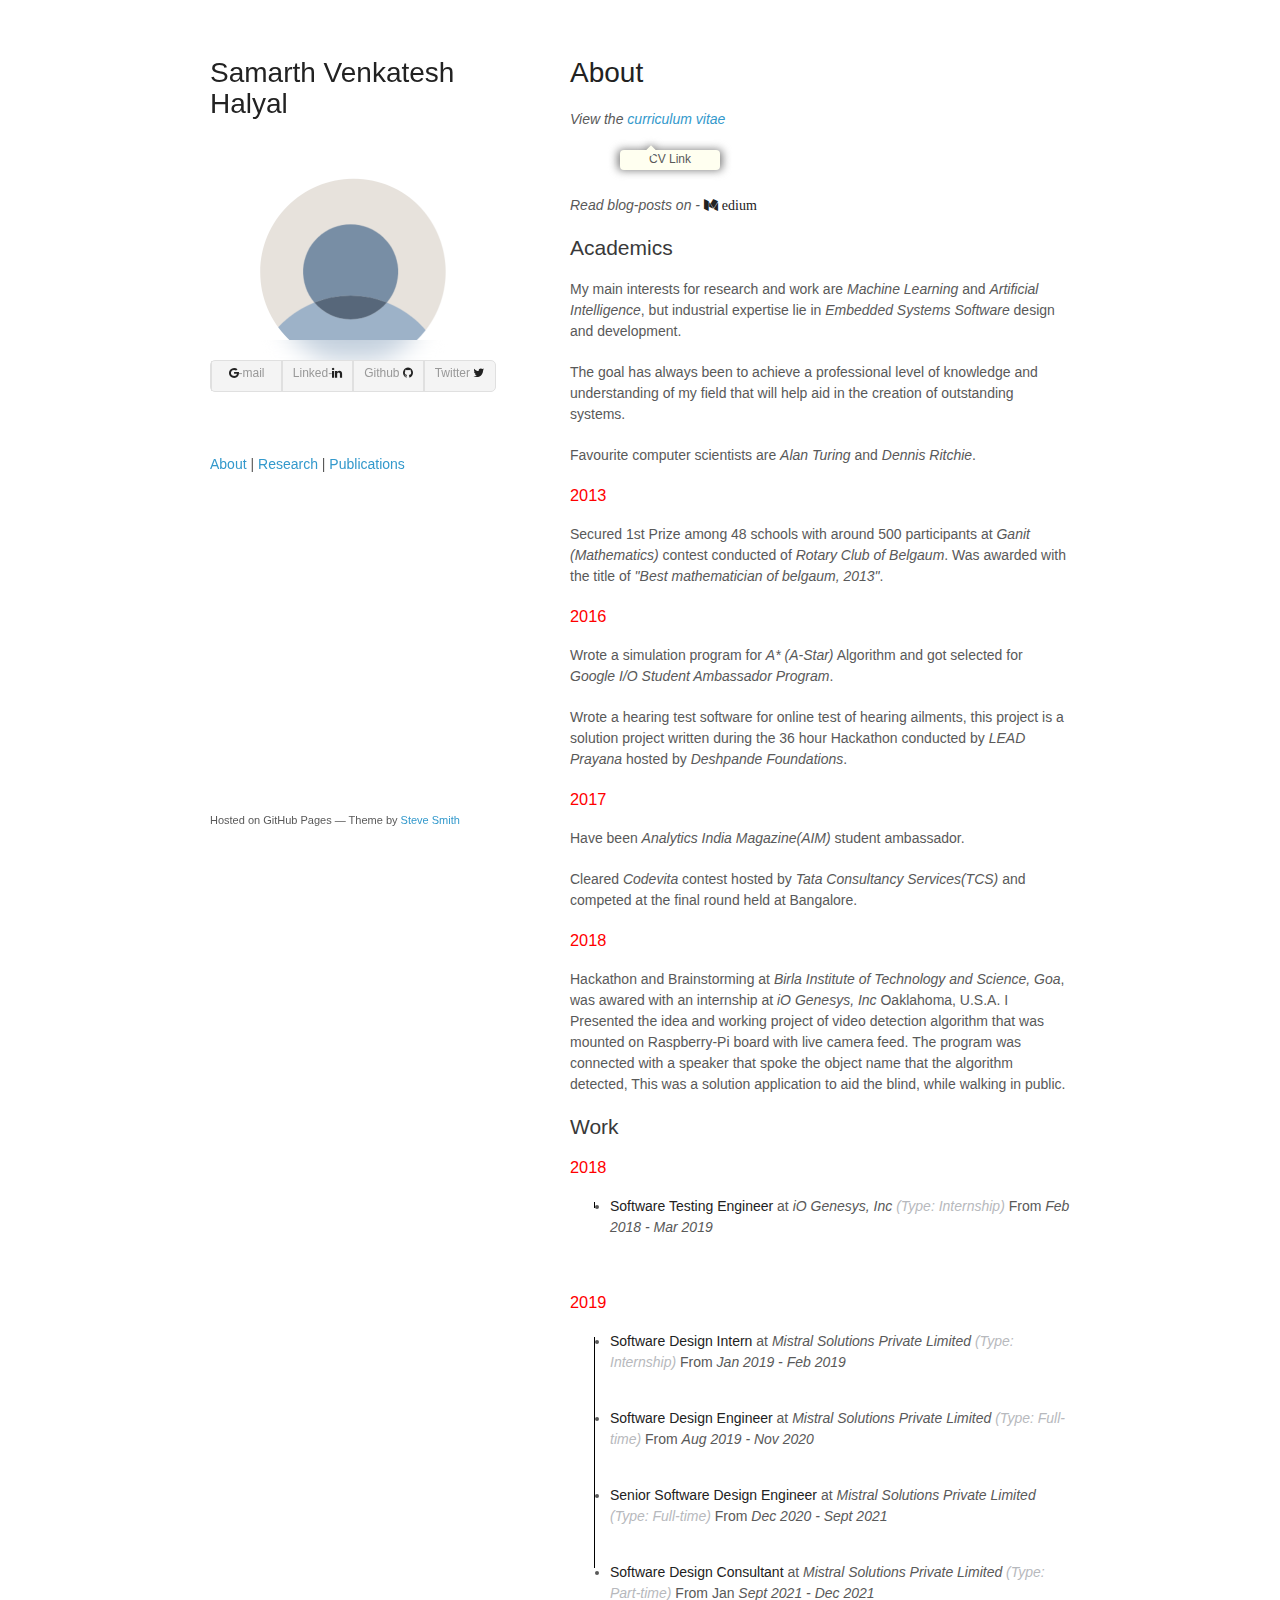
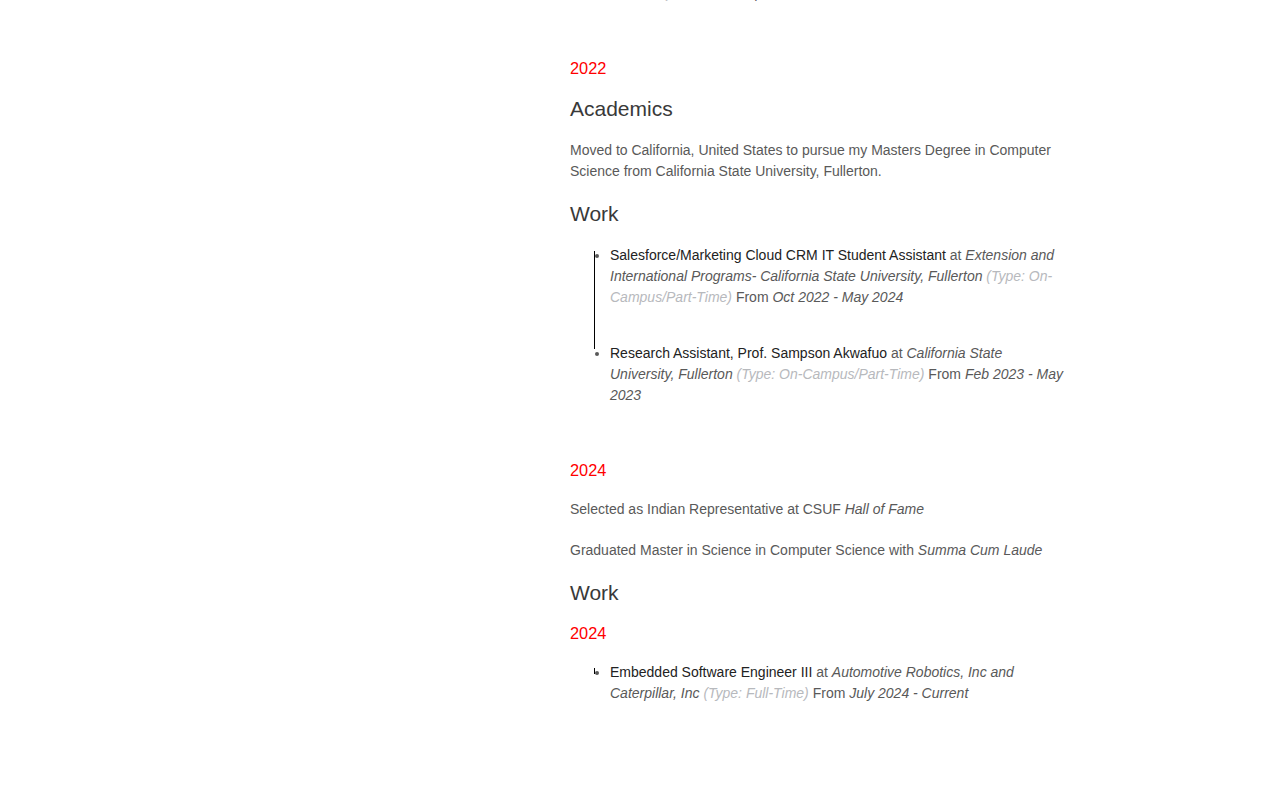
<file: index.html>
<!doctype html>
<html>
  <head>
    <meta charset="utf-8">
    <meta http-equiv="X-UA-Compatible" content="chrome=1">
    <title>Samarth Halyal</title>

    <link rel="stylesheet" href="stylesheets/styles.css">
    <link rel="stylesheet" href="stylesheets/pygment_trac.css">
    
    <link rel="stylesheet" href="https://cdnjs.cloudflare.com/ajax/libs/font-awesome/4.7.0/css/font-awesome.min.css">
    <!--[if lt IE 9]>
    <script src="//html5shiv.googlecode.com/svn/trunk/html5.js"></script>
    <![endif]-->
  </head>
  <body>
    <div class="wrapper">
      <header>
        <h1>Samarth&nbsp;Venkatesh <br>Halyal</h1>
        <!-- <p class="p-2"><img style="width:12em" src="IMG_8611_CROP.jpg"></p> -->
        <div class="image-card" style="background-image: url('1660833954461.png')">
        </div>

        <ul>
          <li><a href="mailto:samarthhalyal@gmail.com"><strong class="fa fa-google"></strong>-mail</a></li>
          <li><a href="https://www.linkedin.com/in/samarth-halyal">Linked-<strong class="fa fa-linkedin"></strong></a></li>
          <li><a href="https://github.com/SamarthHalyal">Github <strong class="fa fa-github"></strong></a></li>
          <li><a href="https://twitter.com/samarth__halyal">Twitter <strong class="fa fa-twitter"></strong></a></li>
        </ul>
        <br>
        <br>
        <div>
          <div><a id="About_link" href="#">About</a>  |
          <a id="Research_link" href="#">Research</a> |
          <a id="Publications_link" href="#">Publications</a></div>
        </div>
        <br>
      </header>

      <section id="About_content">
        <h1>About</h1>

        <p><em>View the <a href="Samarth_Halyal.pdf">curriculum vitae</a></em>
        <div id="message_bubble">
          <div>
            <div class="bubble">CV Link</div>
            <div class="pointer"></div>
          </div>

          <div>
            <div class="bubble blurred"></div>
            <div class="pointer blurred"></div>
          </div>
        </div>
        </p>

        <p><em>Read blog-posts on  - <a href="https://medium.com/@samarthhalyal"><strong class="fa fa-medium"> edium</strong></a></em></p>

        <h2>Academics</h2>

        <p>My main interests for research and work are <em>Machine Learning</em> and <em>Artificial Intelligence</em>, but industrial expertise lie in <em>Embedded Systems Software</em> design and development.</p>

        <p>The goal has always been to achieve a professional level of knowledge and understanding of my field that will help aid in the creation of outstanding systems.</p>

        <p>Favourite computer scientists are <em>Alan Turing</em> and <em>Dennis Ritchie</em>.</p>

        <h3 style="color:red">2013</h3>
        <p>Secured 1st Prize among 48 schools with around 500 participants at <em>Ganit (Mathematics)</em> contest conducted of <em>Rotary Club of Belgaum</em>. Was awarded with the title of <em>"Best mathematician of belgaum, 2013"</em>.</p>

        <h3 style="color:red">2016</h3>
        <p>Wrote a simulation program for <em>A* (A-Star)</em> Algorithm and got selected for <em>Google I/O Student Ambassador Program</em>.</p>
        <p>Wrote a hearing test software for online test of hearing ailments, this project is a solution project written during the 36 hour Hackathon conducted by <em>LEAD Prayana</em> hosted by <em>Deshpande Foundations</em>.</p>

        <h3 style="color:red">2017</h3>
        <p>Have been <em>Analytics India Magazine(AIM)</em> student ambassador.</p>
        <p>Cleared <em>Codevita</em> contest hosted by <em>Tata Consultancy Services(TCS)</em> and competed at the final round held at Bangalore.</p>

        <h3 style="color:red">2018</h3>
        <p>Hackathon and Brainstorming at <em>Birla Institute of Technology and Science, Goa</em>, was awared with an internship at <em>iO Genesys, Inc</em> Oaklahoma, U.S.A. I Presented the idea and working project of video detection algorithm that was mounted on Raspberry-Pi board with live camera feed. The program was connected with a speaker that spoke the object name that the algorithm detected, This was a solution application to aid the blind, while walking in public.</p>

        <h2>Work</h2>

        <h3 style="color:red">2018</h3>

        <ul class="experiences">
            <li><strong>Software Testing Engineer</strong> at <em>iO Genesys, Inc</em> <em style="color: #b7b9bd">(Type: Internship)</em> From <em>Feb 2018 - Mar 2019</em></li>
        </ul>

        <h3 style="color:red">2019</h3>
        <ul class="experiences">
          <li><strong>Software Design Intern</strong> at <em>Mistral Solutions Private Limited</em> <em style="color: #b7b9bd">(Type: Internship)</em> From <em>Jan 2019 - Feb 2019</em></li>

          <li><strong>Software Design Engineer</strong> at <em>Mistral Solutions Private Limited</em> <em style="color: #b7b9bd">(Type: Full-time)</em> From <em>Aug 2019 - Nov 2020</em></li>

          <li><strong>Senior Software Design Engineer</strong> at <em>Mistral Solutions Private Limited</em> <em style="color: #b7b9bd">(Type: Full-time)</em> From <em>Dec 2020 - Sept 2021</em></li>

          <li><strong>Software Design Consultant</strong> at <em>Mistral Solutions Private Limited</em> <em style="color: #b7b9bd">(Type: Part-time)</em> From Jan <em>Sept 2021 - Dec 2021</em></li>
        </ul>

        <h3 style="color:red">2022</h3>

        <h2>Academics</h2>

        <p>Moved to California, United States to pursue my Masters Degree in Computer Science from California State University, Fullerton.</p>

        <h2>Work</h2>

        <ul class="experiences">
          <li><strong>Salesforce/Marketing Cloud CRM IT Student Assistant</strong> at <em>Extension and International Programs- California State University, Fullerton</em> <em style="color: #b7b9bd">(Type: On-Campus/Part-Time)</em> From <em>Oct 2022 - May 2024</em></li>
          <li><strong>Research Assistant, Prof. Sampson Akwafuo</strong> at <em>California State University, Fullerton</em> <em style="color: #b7b9bd">(Type: On-Campus/Part-Time)</em> From <em>Feb 2023 - May 2023</em></li>
        </ul>

        <h3 style="color:red">2024</h3>
        <p>Selected as Indian Representative at CSUF <em>Hall of Fame</em></p>
        <p>Graduated Master in Science in Computer Science with <em>Summa Cum Laude</em></p>

        <h2>Work</h2>

        <h3 style="color:red">2024</h3>

        <ul class="experiences">
            <li><strong>Embedded Software Engineer III</strong> at <em>Automotive Robotics, Inc and Caterpillar, Inc</em> <em style="color: #b7b9bd">(Type: Full-Time)</em> From <em>July 2024 - Current</em></li>
        </ul>
        
      </section>

      <section id="Publications_content">
        <h1>Publications</h1>

        <h3 style="color:red">2019</h3>

        <dt> Modern Education and Computer Science - Press</dt>

        <p><em>View the <a href="http://www.mecs-press.org/ijeme/ijeme-v9-n6/IJEME-V9-N6-4.pdf">published paper</a></em>
        <div id="message_bubble">
          <div>
            <div class="bubble">Paper Link</div>
            <div class="pointer"></div>
          </div>

          <div>
            <div class="bubble blurred"></div>
            <div class="pointer blurred"></div>
          </div>
        </div>
        </p>

        <p>Mainly all the hype in the field of <em>Machine Learning</em> and <em>Neural Networks</em> has led the students of this decade to learn and research in this field, and the primary issue faced by lot of students and researchers is the availability of proper infrastructure.</p>

        <p><em>Google Colaboratory</em> or simply <em>colabs</em> is a web-tool from Google that gives access to free GPUs and CPUs to aid in research and development of <em>high performance computing</em> programs.</p>

        <p>This research paper talks about a method to mitigate the limitations concerning such free servers and utilize them to the fullest.</p>

        <dt><em>How to cite: </em></dt>

        <pre><code>Samarth V. Halyal, "Running Google Colaboratory as a server – transferring dynamic data in and out of colabs", International Journal of Education and Management Engineering(IJEME), Vol.9, No.6, pp.35-39, 2019.DOI: 10.5815/ijeme.2019.06.04</code></pre>
      
        <h3 style="color:red">2021</h3>

        <dt>To Be Discussed</dt>

        <!-- <p><em>View the <a href="">published paper</a></em>
        <div id="message_bubble">
          <div>
            <div class="bubble">Paper Link</div>
            <div class="pointer"></div>
          </div>

          <div>
            <div class="bubble blurred"></div>
            <div class="pointer blurred"></div>
          </div>
        </div>
        </p> -->

        <p><em>Content to be updated.</em></p>

        <h3 style="color:red">2022</h3>

        <dt>Comparing West Nile Virus Intervention Strategies using Mathematical Modeling and comparing methods to curtail the spread</dt>

        <p><em>View the <a href="Comparing West Nile Virus Intervention Strategies using Mathematical Modeling and comparing methods to curtail the spread.pdf">published paper</a></em>
        <div id="message_bubble">
          <div>
            <div class="bubble">Paper Link</div>
            <div class="pointer"></div>
          </div>

          <div>
            <div class="bubble blurred"></div>
            <div class="pointer blurred"></div>
          </div>
        </div>
        </p>

        <p>
          During the years 1962 – 1963 Camargue, South France saw an outbreak of mosquito-borne disease. Later in 1996, an epidemic occurred over the entire Europe during which countries like Romania identified about 400 cases. This disease which was causing fever and other related symptoms was named West Nile Virus (WNV). The virus is now found throughout the world across the continental United States, Europe, Africa, The Middle East, and west Asia. 
        </p>
          <p>In this paper, we will be discussing the spread of WNV and its future trajectory based on the temperature and climate of regions. We will show how intervention strategies will change the graph of the model.
        </p>
  
<!--         <dt><em>How to cite: </em></dt>

        <pre><code>Halyal, S., Golubow, A., & Lam, A. (2022). Comparing West Nile Virus Intervention Strategies using Mathematical 
                        Modeling and comparing methods to curtail the spread. https://samarthhalyal.github.io/profile/#. Retrieved 
                        December 11, 2022, from https://samarthhalyal.github.io/profile/Comparing%20West%20Nile%20Virus%20Intervent
                        ion%20Strategies%20using%20Mathematical%20Modeling%20and%20comparing%20methods%20to%20curtail%20the%20spread.pdf
        </code></pre> -->
        
        <br>
        <br>
        <dt>Articulating the Ethics Concerning Space Exploration and Colonization</dt>

        <p><em>View the <a href="Articulating_the_Ethics_Concerning_Space Exploration_and_Colonization.pdf">published paper</a></em>
        <div id="message_bubble">
          <div>
            <div class="bubble">Paper Link</div>
            <div class="pointer"></div>
          </div>

          <div>
            <div class="bubble blurred"></div>
            <div class="pointer blurred"></div>
          </div>
        </div>
        </p>

        <p>
          Although Space Exploration seems like to be technologically initiated in 19th Century, the actual ground work was layed from the times of Aristotle and Socrates. As it was once an fiction story for many, the 19th Century made space travel a reality and with it began many Ethical ideas.  
        </p>
        <p>
          In this paper I discuss the ethical issues of space exploration that affects humans as well as the universe as we know it. Because we cannot use the same ethical thinking in space that we use here on earth. I also propose some methods on how to tackle these issue by modifying the rules and laws that we have here on earth.
        </p>

        <br>
        <br>

        <h3 style="color:red">2024</h3>
        
        <dt>Harnessing Machine Learning for Predictive Analytics: A Case Study of Lassa Fever Outbreaks in Nigeria</dt>

        <p><em>View the <a href="CODIT24_0147_FI.pdf">published paper</a></em>
        <div id="message_bubble">
          <div>
            <div class="bubble">Paper Link</div>
            <div class="pointer"></div>
          </div>

          <div>
            <div class="bubble blurred"></div>
            <div class="pointer blurred"></div>
          </div>
        </div>
        </p>

        <p>
          In the ongoing battle against global pandemics, understanding the key determinants that fuel outbreaks are of paramount importance. With this focus, our study aims to assess and rank the predictive capabilities of a wide range of socio-economic, eco-climatic, and spatiotemporal variables in predicting Lassa Fever (LF) outbreaks, using data from previous Nigerian outbreaks (2012-2019). Employing machine learning methods, particularly XGBoost and Random Forest, our study aims to offer accurate and robust predictions concerning LF incidence rates. As a crucial add-on, we leverage the innovative SHAP (SHapley Additive exPlanations) technique as a postprocessing tool to dissect and better understand the contributions of individual features towards the predictions generated by our machine learning models.
        </p>
        <dt><em>How to cite: </em></dt>
        <pre><code>Daniel A. Quezada, Sampson Akwafuo, Samarth Halyal, Harnessing Machine Learning for Predictive Analytics: A Case Study of Lassa Fever Outbreaks in Nigeria. Valetta, Malta: IEEE CoDIT 2024, 2024.
        </code></pre>
        
      </section>

      <section id="Research_content">
        <h1>Research</h1>

        <h3 style="color:red">2017</h3>
        <ul class="experiences">
          <li><p><b>Researched on the <em>Self-Driving-Car</em> concept</b><br>Worked on different ways of path-finding for the self driving car based on the works done by <a href="https://github.com/Sentdex/pygta5">Harrison Kinsley</a>. Tried different activation functions for the Alex-net and methods to mask the environment</p></li>

          <li><p><b>Worked on the Compiler concepts</b><br>Created a small compiler that can be found on my Github. This compiler could only do minimal parsing of strings and generate the intermediate code</p> </em></li>
        </ul>       

        <h3 style="color:red">2018</h3>
        <ul class="experiences">
          <li><p><b>Researched on the <em>A* Algorithm</em> concept</b><br>Created a simulation program to do the path finding. <em>Part of Google I/O Student Ambassador Program</em></p></li>
        </ul> 

        <h3 style="color:red">2019</h3>
        <ul class="experiences">
          <li><p><b>Researched on the <em>Server Management</em></b><br>During my final year project there was an issue happening with Google Colaboratory. The data was getting refreshed and omitted every 12hr. My research resulted in a sequential way to eradicate this behaviour, keeping the data for use forever within reach. <em>More on this can be found in my paper publication on the <a href="#" onclick="clickPublish()">Publications</a> page</em></p></li>
        </ul> 

        <h3 style="color:red">2021</h3>
        <ul class="experiences">
          <li><p><b>Researched on the <em>VxWorks Real-Time Operating System</em></b><br><em>Content to be updated</em></p></li>
        </ul> 

        <h3 style="color:red">2022</h3>
        <ul class="experiences">
          <li><p><b>Researched on the <em>West Nile Virus Disease</em></b><br>Area of research included mathematical modelling and prediction of disease in new endemic areas around the globe. Modelling the disease involved designing <em>Agent Based Models</em> using <em>Mesa</em> for python, mathematical modelling involved using SIR model and related equations for disease spread. This included interactions within vector(Mosquitos), Host(Humans, Birds) and Environment. Prediction of future trajector was done using <em>Logistic Regression</em>.</p>
          <p><em>More on this can be found in my paper publication on the <a href="#" onclick="clickPublish()">Publications</a> page</em></p>
          </li>
        
          <li><p><b>Researched on the <em>Ethics Related to Space Technology and Colonization</em></b><br>Discussed and researched about ethical theories revolving around human development involving Space Exploration. I discuss about the morality that should follow along with decisions made by technologically advanced countries in space. I also discuss about how underdeveloped and developing countries shall be influenced and impacted overall.</p></li>
          <p><em>More on this can be found in my paper publication on the <a href="#" onclick="clickPublish()">Publications</a> page</em></p>  
        </ul>
        <h3 style="color:red">2023</h3>
        <ul><li><p><b>Researched on the <em>Behaviour of different algorithms in early detection of Lassa Fever</em></b><br></p>
            <p>
              Lassa Fever (LF) is a viral hemorrhagic fever prevalent in numerous regions of West Africa, with Nigeria being a particularly prominent area of endemicity. Lassa mammarenavirus (LASV) is the etiological agent responsible for LF and poses a significant threat to both human and animal populations 
            </p>
              <p>In this research, we studied the behaviour of different algorithms names Random Forest Regressors and XGBoost in early detection of lassa fever. We also did a SHAP analysis on the Nigerian CDC Dataset to extract various features responsible for better prediction of the disease.
            </p>
        </li></ul>
<!--         <dt><em>How to cite: </em></dt>

        <pre><code>Halyal, S., Golubow, A., & Lam, A. (2022). Comparing West Nile Virus Intervention Strategies using Mathematical 
                        Modeling and comparing methods to curtail the spread. https://samarthhalyal.github.io/profile/#. Retrieved 
                        December 11, 2022, from https://samarthhalyal.github.io/profile/Comparing%20West%20Nile%20Virus%20Intervent
                        ion%20Strategies%20using%20Mathematical%20Modeling%20and%20comparing%20methods%20to%20curtail%20the%20spread.pdf
        </code></pre> --> 
        
      </section>

      <footer>
        <p><small>Hosted on GitHub Pages &mdash; Theme by <a href="https://github.com/orderedlist">Steve Smith</a></small></p>
      </footer>
    </div>
    <script src="javascripts/scale.fix.js"></script>
  </body>
</html>
</file>
<file: stylesheets/styles.css>
body {
  background-color: #fff;
  padding:50px;
  font: 14px/1.5 -apple-system, BlinkMacSystemFont, "Segoe UI", Roboto, Oxygen, Ubuntu, Cantarell, "Fira Sans", "Droid Sans", "Helvetica Neue", Arial, sans-serif, "Apple Color Emoji", "Segoe UI Emoji", "Segoe UI Symbol";
  color:#595959;
  font-weight:400;
}

h1, h2, h3, h4, h5, h6 {
  color:#222;
  margin:0 0 20px;
}

p, ul, ol, table, pre, dl {
  margin:0 0 20px;
}

h1, h2, h3 {
  line-height:1.1;
}

h1 {
  font-size:28px;
  font-weight: 500;
}

h2 {
  color:#393939;
  font-weight: 500;
}

h3, h4, h5, h6 {
  color:#494949;
  font-weight: 500;
}

a {
  color:#39c;
  text-decoration:none;
}

a:hover {
  color:#069;
}

a small {
  font-size:11px;
  color:#777;
  margin-top:-0.3em;
  display:block;
}

a:hover small {
  color:#777;
}

.wrapper {
  width:860px;
  margin:0 auto;
}

blockquote {
  border-left:1px solid #e5e5e5;
  margin:0;
  padding:0 0 0 20px;
  font-style:italic;
}

code, pre {
  font-family:Monaco, Bitstream Vera Sans Mono, Lucida Console, Terminal, Consolas, Liberation Mono, DejaVu Sans Mono, Courier New, monospace;
  color:#333;
}

pre {
  padding:8px 15px;
  background: #f8f8f8;
  border-radius:5px;
  border:1px solid #e5e5e5;
  overflow-x: auto;
}

table {
  width:100%;
  border-collapse:collapse;
}

th, td {
  text-align:left;
  padding:5px 10px;
  border-bottom:1px solid #e5e5e5;
}

dt {
  color:#444;
  font-weight:500;
}

th {
  color:#444;
}

img {
  max-width:100%;
}

header {
  width:270px;
  float:left;
  position:fixed;
  -webkit-font-smoothing:subpixel-antialiased;
}

header ul {
  list-style:none;
  height:30px;
  padding:0;
  background: #f4f4f4;
  border-radius:5px;
  border:1px solid #e0e0e0;
  width:284px;
}

header li {
  width:69px;
  float:left;
  border-right:1px solid #e0e0e0;
  border-left:1px solid #e0e0e0;
  height:30px;
}

header li:first-child a {
  border-radius:5px 0 0 5px;
}

header li:last-child a {
  border-radius:0 5px 5px 0;
}

header ul a {
  line-height:1;
  font-size:12px;
  color:#999;
  display:block;
  text-align:center;
  padding-top:6px;
  height:34px;
}

header ul a:hover {
  color:#999;
}

header ul a:active {
  background-color:#f0f0f0;
}

strong {
  color:#222;
  font-weight:500;
}

header ul li + li + li + li {
  border-right: none;
  width:69px;
}

header ul a strong {
  font-size:14px;
  display:block;
  color:#222;
}

section {
  width:500px;
  float:right;
  padding-bottom:50px;
}

small {
  font-size:11px;
}

hr {
  border:0;
  background:#e5e5e5;
  height:1px;
  margin:0 0 20px;
}

footer {
  width:270px;
  float:left;
  position:fixed;
  bottom:50px;
  -webkit-font-smoothing:subpixel-antialiased;
}

@media print, screen and (max-width: 960px) {

  div.wrapper {
    width:auto;
    margin:0;
  }

  header, section, footer {
    float:none;
    position:static;
    width:auto;
  }

  header {
    padding-right:320px;
  }

  section {
    border:1px solid #e5e5e5;
    border-width:1px 0;
    padding:20px 0;
    margin:0 0 20px;
  }

  header a small {
    display:inline;
  }

  header ul {
    position:absolute;
    right:50px;
    top:52px;
  }
}

@media print, screen and (max-width: 720px) {
  body {
    word-wrap:break-word;
  }

  header {
    padding:0;
  }

  header ul, header p.view {
    position:static;
  }

  pre, code {
    word-wrap:normal;
  }
}

@media print, screen and (max-width: 480px) {
  body {
    padding:15px;
  }

  header ul {
    width:99%;
  }

  header li, header ul li + li + li + li {
    width:24%;
  }
}

@media print {
  body {
    padding:0.4in;
    font-size:12pt;
    color:#444;
  }
}


/* Added by Samarth Halyal */
#About_content {
  display: block;
}

#Research_content {
  display: none;
}

#Publications_content {
  display: none;
}

.bubble {
  height: 20px;
  width: 20%;
  min-width: 100px;
  max-width: 100px;
  background: ivory;
  display: block;
  margin: 0 auto;
  margin-left: 50px;
  border-radius: 4px;
  margin-top: 15px;
  font-size: 12px;
  text-align: center;
}

.pointer {
  height: 8px;
  width: 8px;
  background: ivory;
  margin: 0 auto;
  transform: rotate(45deg);
  border-radius: 0 0 2px 0;
  margin-top: -23px;
  margin-left: 96px;
  position: relative;
  left: calc(0.1vw - 20px);
}

.blurred {
  background: gray;
  filter: blur(4px);
  position: relative;
  top: -20px;
  transform: scale(1.05); 
  z-index: -1;
}

ul.experiences li {
    position:relative; /* so that pseudoelements are positioned relatively to their "li"s*/
    /* use padding-bottom instead of margin-bottom.*/ 
    margin-bottom: 0; /* This overrides previously specified margin-bottom */
    padding-bottom: 2.5em;
}

ul.experiences li:after {
    /* bullets */
    content: url('http://upload.wikimedia.org/wikipedia/commons/thumb/3/30/RedDisc.svg/20px-RedDisc.svg.png');
    position: absolute;
    left: -26px; /*adjust manually*/
    top: 0px;
}

ul.experiences li:before {
    /* lines */
    content:"";
    position: absolute;
    left: -16px; /* adjust manually */
    border-left: 1px solid black;
    height: 100%;
    width: 1px;
}

ul.experiences li:first-child:before {
   /* first li's line */
   top: 6px; /* moves the line down so that it disappears under the bullet. Adjust manually */
}

ul.experiences li:last-child:before {
    /* last li's line */
   height: 6px; /* shorten the line so it goes only up to the bullet. Is equal to first-child:before's top */
}


/* profile image */
:root {
  --size1: 200px;
  --size2: 250px;
  --radius: calc(var(--size1) * 10 / 100);
}

main {
  display: flex;
  flex-wrap: wrap;
  justify-content: center;
  align-items: center;
  height: 100vh;
  width: 100%;
  margin: auto;
}

.image-card {
  width: var(--size2);
  height: var(--size1);
  border-radius: var(--radius);
  position: relative;
  background-size: cover;
  margin: calc(var(--size1) * 10 / 100);
}
.image-card:before {
  content: "";
  position: absolute;
  width: 90%;
  height: 100%;
  background-image: inherit;
  background-size: cover;
  border-radius: var(--radius);
  z-index: -1;
  filter: blur(12px);
  opacity: 0.6;
  left: 50%;
  transform: translate(-50%, 10%);
}
</file>
<file: stylesheets/pygment_trac.css>
.highlight  { background: #ffffff; }
.highlight .c { color: #999988; font-style: italic } /* Comment */
.highlight .err { color: #a61717; background-color: #e3d2d2 } /* Error */
.highlight .k { font-weight: bold } /* Keyword */
.highlight .o { font-weight: bold } /* Operator */
.highlight .cm { color: #999988; font-style: italic } /* Comment.Multiline */
.highlight .cp { color: #999999; font-weight: bold } /* Comment.Preproc */
.highlight .c1 { color: #999988; font-style: italic } /* Comment.Single */
.highlight .cs { color: #999999; font-weight: bold; font-style: italic } /* Comment.Special */
.highlight .gd { color: #000000; background-color: #ffdddd } /* Generic.Deleted */
.highlight .gd .x { color: #000000; background-color: #ffaaaa } /* Generic.Deleted.Specific */
.highlight .ge { font-style: italic } /* Generic.Emph */
.highlight .gr { color: #aa0000 } /* Generic.Error */
.highlight .gh { color: #999999 } /* Generic.Heading */
.highlight .gi { color: #000000; background-color: #ddffdd } /* Generic.Inserted */
.highlight .gi .x { color: #000000; background-color: #aaffaa } /* Generic.Inserted.Specific */
.highlight .go { color: #888888 } /* Generic.Output */
.highlight .gp { color: #555555 } /* Generic.Prompt */
.highlight .gs { font-weight: bold } /* Generic.Strong */
.highlight .gu { color: #800080; font-weight: bold; } /* Generic.Subheading */
.highlight .gt { color: #aa0000 } /* Generic.Traceback */
.highlight .kc { font-weight: bold } /* Keyword.Constant */
.highlight .kd { font-weight: bold } /* Keyword.Declaration */
.highlight .kn { font-weight: bold } /* Keyword.Namespace */
.highlight .kp { font-weight: bold } /* Keyword.Pseudo */
.highlight .kr { font-weight: bold } /* Keyword.Reserved */
.highlight .kt { color: #445588; font-weight: bold } /* Keyword.Type */
.highlight .m { color: #009999 } /* Literal.Number */
.highlight .s { color: #d14 } /* Literal.String */
.highlight .na { color: #008080 } /* Name.Attribute */
.highlight .nb { color: #0086B3 } /* Name.Builtin */
.highlight .nc { color: #445588; font-weight: bold } /* Name.Class */
.highlight .no { color: #008080 } /* Name.Constant */
.highlight .ni { color: #800080 } /* Name.Entity */
.highlight .ne { color: #990000; font-weight: bold } /* Name.Exception */
.highlight .nf { color: #990000; font-weight: bold } /* Name.Function */
.highlight .nn { color: #555555 } /* Name.Namespace */
.highlight .nt { color: #000080 } /* Name.Tag */
.highlight .nv { color: #008080 } /* Name.Variable */
.highlight .ow { font-weight: bold } /* Operator.Word */
.highlight .w { color: #bbbbbb } /* Text.Whitespace */
.highlight .mf { color: #009999 } /* Literal.Number.Float */
.highlight .mh { color: #009999 } /* Literal.Number.Hex */
.highlight .mi { color: #009999 } /* Literal.Number.Integer */
.highlight .mo { color: #009999 } /* Literal.Number.Oct */
.highlight .sb { color: #d14 } /* Literal.String.Backtick */
.highlight .sc { color: #d14 } /* Literal.String.Char */
.highlight .sd { color: #d14 } /* Literal.String.Doc */
.highlight .s2 { color: #d14 } /* Literal.String.Double */
.highlight .se { color: #d14 } /* Literal.String.Escape */
.highlight .sh { color: #d14 } /* Literal.String.Heredoc */
.highlight .si { color: #d14 } /* Literal.String.Interpol */
.highlight .sx { color: #d14 } /* Literal.String.Other */
.highlight .sr { color: #009926 } /* Literal.String.Regex */
.highlight .s1 { color: #d14 } /* Literal.String.Single */
.highlight .ss { color: #990073 } /* Literal.String.Symbol */
.highlight .bp { color: #999999 } /* Name.Builtin.Pseudo */
.highlight .vc { color: #008080 } /* Name.Variable.Class */
.highlight .vg { color: #008080 } /* Name.Variable.Global */
.highlight .vi { color: #008080 } /* Name.Variable.Instance */
.highlight .il { color: #009999 } /* Literal.Number.Integer.Long */

.type-csharp .highlight .k { color: #0000FF }
.type-csharp .highlight .kt { color: #0000FF }
.type-csharp .highlight .nf { color: #000000; font-weight: normal }
.type-csharp .highlight .nc { color: #2B91AF }
.type-csharp .highlight .nn { color: #000000 }
.type-csharp .highlight .s { color: #A31515 }
.type-csharp .highlight .sc { color: #A31515 }
</file>
